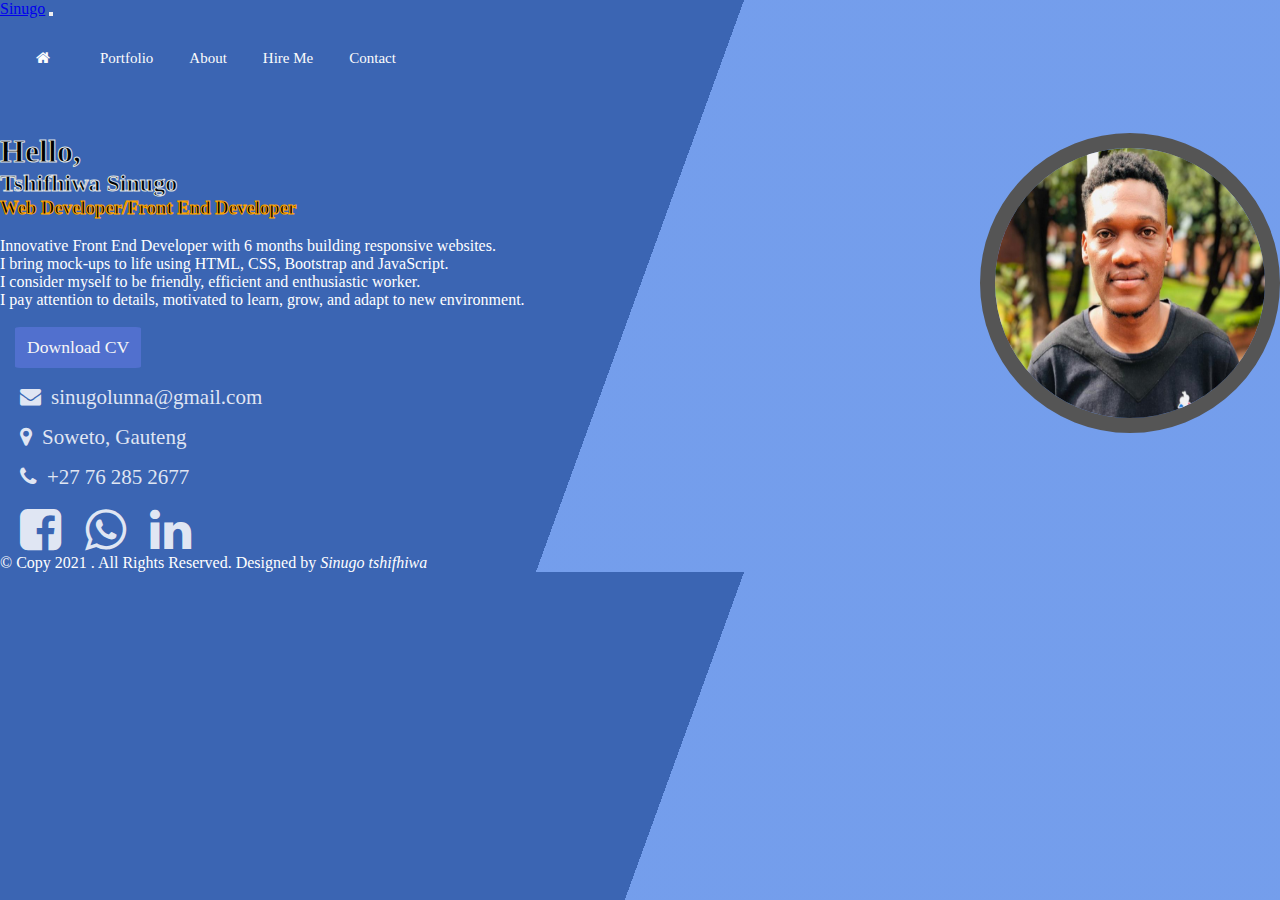
<file: index.html>
<!doctype html>
<html lang="en">
  <head>
    <!-- Required meta tags -->
    <meta charset="utf-8">
    <meta name="viewport" content="width=device-width, initial-scale=1">

    <!-- Bootstrap CSS -->
    <link rel="stylesheet" href="https://cdnjs.cloudflare.com/ajax/libs/font-awesome/4.7.0/css/font-awesome.min.css">
    <link href="https://cdn.jsdelivr.net/npm/bootstrap@5.0.1/dist/css/bootstrap.min.css" rel="stylesheet" integrity="sha384-+0n0xVW2eSR5OomGNYDnhzAbDsOXxcvSN1TPprVMTNDbiYZCxYbOOl7+AMvyTG2x" crossorigin="anonymous">
    <link rel="stylesheet" href="https://cdnjs.cloudflare.com/ajax/libs/font-awesome/4.7.0/css/font-awesome.min.css">

    <link rel="stylesheet" href="style.css">
    <title>Home page</title>
    <link rel="shortcut icon" type="images/png" href="images/favicon.png">
  </head>
  <body>
  <main>
    <nav class="navbar navbar-expand-md navbar-dark  navbar-dark" aria-label="First navbar example">
        <div class="container-fluid">
          <a class="navbar-brand" href="#">Sinugo</a>
          <button class="navbar-toggler" type="button" data-bs-toggle="collapse" data-bs-target="#navbarsExample01" aria-controls="navbarsExample01" aria-expanded="false" aria-label="Toggle navigation">
            <span class="navbar-toggler-icon"></span>
          </button>
    
          <div class="collapse navbar-collapse" id="navbarsExample01">
            <ul class="navbar-nav me-auto mb-2">
            
              <li class="nav-item">
               
              </li>
              <a class="fa fa-home" aria-current="page" style="padding-right: 30px;" href="index.html"></a>
              <a class="nav-link" href="portfolio.html">Portfolio</a>
              <a  class="nav-link" href="about.html">About</a>
              <a  class="nav-link" href="hireme.html">Hire Me</a>
              <a  class="nav-link" href="contact.html">Contact</a>
            
             
            </ul>
          
          </div>
        </div>
      </nav>

      
  </main>

</nav>
              
<div class="container">
<br><br><br>
<img src="images/chifhi.jpg" alt="Me" class="responsive">
  <h1 class="display-8  text-white" style="-webkit-text-stroke: 1px #dee2e6">Hello,</h1>
  <h2  class="display-5 text-uppercase  text-white" style="-webkit-text-stroke: 1px #dee2e6">Tshifhiwa Sinugo</h2>
  <h3  class="display-8 text-white" style="-webkit-text-stroke: 1px orange">Web Developer/Front End Developer</h3><br>
  <p>Innovative Front End Developer with 6 months building responsive websites.<br> I bring mock-ups to life using HTML, CSS, Bootstrap and JavaScript. <br>I consider myself to be friendly, efficient and enthusiastic worker.<br> I pay attention to details, motivated to learn, grow, and adapt to new environment.</p> <br>  <a href="CV.pdf" class="btn">Download CV</a>
  <br>

    <div class="personal"><br>
      <i class="fa fa-envelope" style="font-size:21px" aria-hidden="true">&nbsp;&nbsp;sinugolunna@gmail.com</i><br><br>
      <i class="fa fa-map-marker" style="font-size:21px" aria-hidden="true">&nbsp;&nbsp;Soweto, Gauteng</i><br><br>
      <i class="fa fa-phone" style="font-size:21px" aria-hidden="true">&nbsp;&nbsp;+27 76 285 2677</i>
      <div class="social-icons">
       </div>

         <br>
      
        <a target="_blank" href="https://web.facebook.com/sinugo.lunna"><i class="fa fa-3x fa-facebook-square"></i></a>
        <a target="_blank" href="https://chatwith.io/s/sinugo-tshifhiwa"><i class="fa fa-3x fa fa-whatsapp"></i></a>
       
        <a target="_blank" href="https://www.linkedin.com/in/tshifhiwa-sinugo-a758b98a/"><i class="fa fa-3x fa-linkedin"></i></a>
        <br>
        
      </div>
    

    
</div>


<div class="container-fluid bg-primary text-white mt-5 py-1 px-sm-1 px-md-5">
  <div class="container text-center py-5">
      <div class="d-flex justify-content-center mb-4">
          
      </div>
     
      <p class="m-0">© Copy 2021 <a class="text-white font-weight-bold" href="#"></a>. All Rights Reserved. Designed by <i class="text-white font-weight-bold" text-decoration: none href="#">Sinugo tshifhiwa</i>
      </p>
  </div>
</div>
<!-- Footer End -->

    <!-- Optional JavaScript; choose one of the two! -->

    <!-- Option 1: Bootstrap Bundle with Popper -->
    <script src="https://cdn.jsdelivr.net/npm/bootstrap@5.0.1/dist/js/bootstrap.bundle.min.js" integrity="sha384-gtEjrD/SeCtmISkJkNUaaKMoLD0//ElJ19smozuHV6z3Iehds+3Ulb9Bn9Plx0x4" crossorigin="anonymous"></script>

    <!-- Option 2: Separate Popper and Bootstrap JS -->
    <!--
    <script src="https://cdn.jsdelivr.net/npm/@popperjs/core@2.9.2/dist/umd/popper.min.js" integrity="sha384-IQsoLXl5PILFhosVNubq5LC7Qb9DXgDA9i+tQ8Zj3iwWAwPtgFTxbJ8NT4GN1R8p" crossorigin="anonymous"></script>
    <script src="https://cdn.jsdelivr.net/npm/bootstrap@5.0.1/dist/js/bootstrap.min.js" integrity="sha384-Atwg2Pkwv9vp0ygtn1JAojH0nYbwNJLPhwyoVbhoPwBhjQPR5VtM2+xf0Uwh9KtT" crossorigin="anonymous"></script>
    -->
  </body>
</html>
</file>
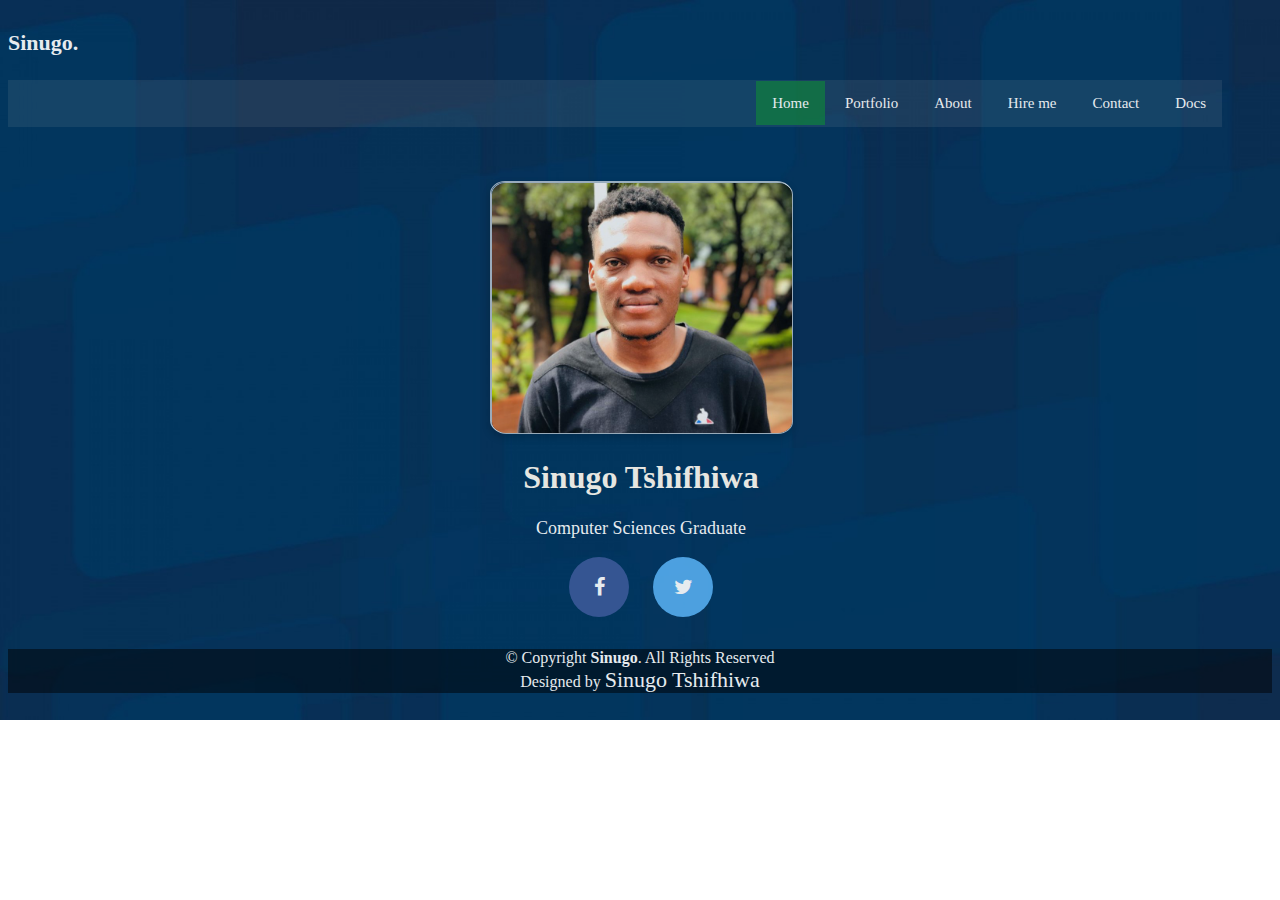
<file: MY PORTFOLIO/index.html>
<!DOCTYPE html>
<html lang="en">
<head>
  <meta charset="UTF-8">
  <meta http-equiv="X-UA-Compatible" content="IE=edge">
  <meta name="viewport" content="width=device-width, initial-scale=1.0">
  <link rel="stylesheet" href="https://cdnjs.cloudflare.com/ajax/libs/font-awesome/4.7.0/css/font-awesome.min.css">
  <title>My Portfolio</title>
  <link rel="stylesheet" href="style.css">
</head>

<body>
      <div id="logo">
         <h1 class="mb-0 site-logo m-0 p-0"><a href="index.html" class="mb-0">Sinugo.</a></h1>
      </div>
     

       <nav>
            
          <div id="nav">
            <a href="#home" class="active">Home</a>
             <a href="portfolio.html">Portfolio</a>
            <a href="about.html">About</a>
            <a href="hireme.html">Hire me</a>
            <a href="contact.html">Contact</a>
            <a href="docs.html">Docs</a>
          </div>
          
       </nav>
              
        <br><br><br>
           <div class="container">
              <div class="profile">
      
         <img src="images/chifhi.jpg" alt="lunah" style="width:100%">
        <h1>Sinugo Tshifhiwa</h1>
       <p>Computer Sciences Graduate</p>
       
          <a href="#" class="fa fa-facebook"></a>
         <a href="#" class="fa fa-twitter"></a> 
          
        </div>
        

      </div>
      
      
        <br>

       <footer id="footer">
       <div class="footer">
       <div class="copyright">
       &copy; Copyright <strong>Sinugo</strong>. All Rights Reserved
         </div>
          <div class="credits">
            Designed by <a>Sinugo Tshifhiwa</a>
           </div>
           </div>
           </footer>

</body>

</html>
</file>
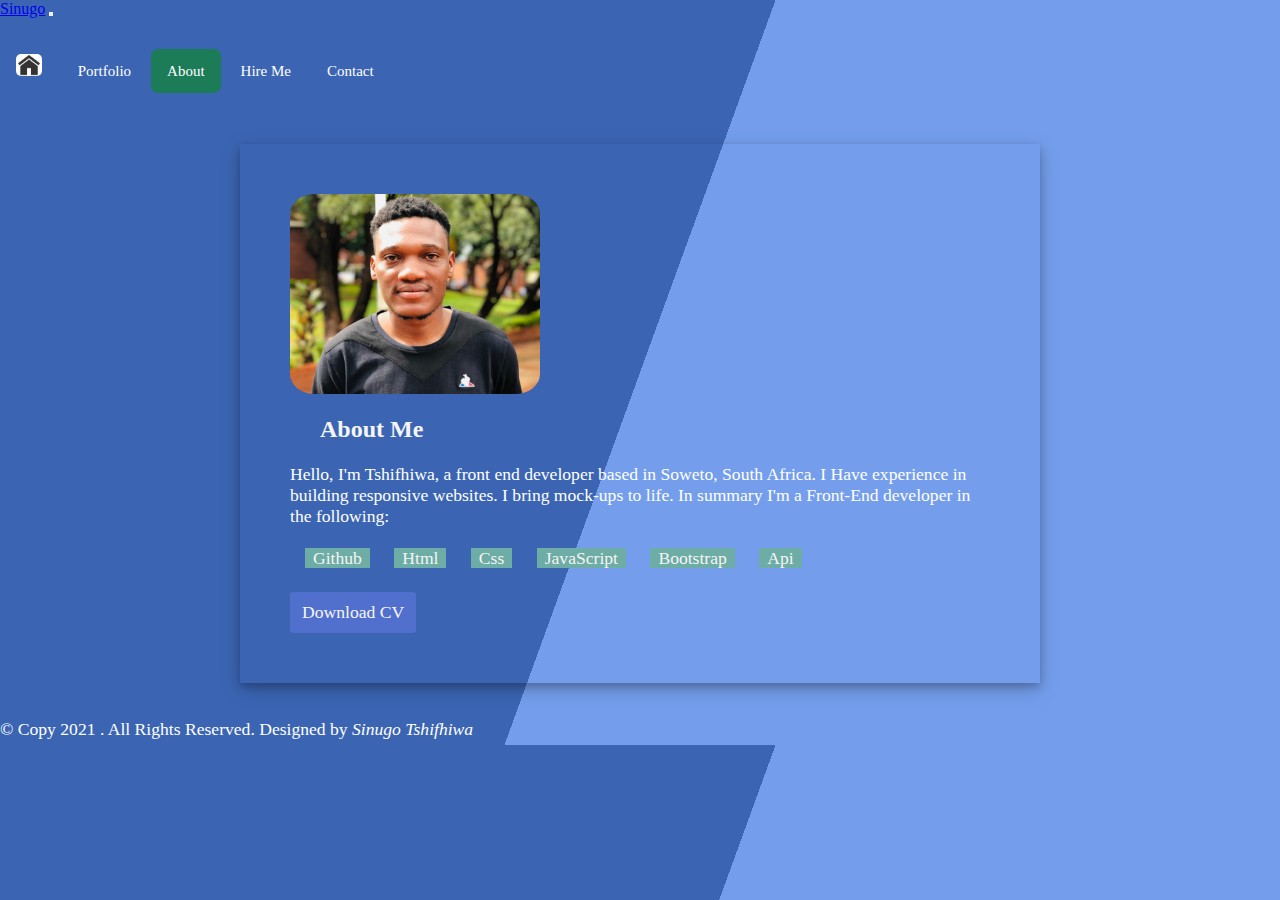
<file: about.html>
<!doctype html>
<html lang="en">

<head>
    <!-- Required meta tags -->
    <meta charset="utf-8">
    <meta name="viewport" content="width=device-width, initial-scale=1">

    <!-- Bootstrap CSS -->
    <link rel="stylesheet" href="https://cdnjs.cloudflare.com/ajax/libs/font-awesome/4.7.0/css/font-awesome.min.css">
    <link href="https://cdn.jsdelivr.net/npm/bootstrap@5.0.1/dist/css/bootstrap.min.css" rel="stylesheet" integrity="sha384-+0n0xVW2eSR5OomGNYDnhzAbDsOXxcvSN1TPprVMTNDbiYZCxYbOOl7+AMvyTG2x" crossorigin="anonymous">
    <link rel="stylesheet" href="https://cdnjs.cloudflare.com/ajax/libs/font-awesome/4.7.0/css/font-awesome.min.css">

    <link rel="stylesheet" href="style2.css">
    <title>About</title>
    <link rel="shortcut icon" type="images/png" href="images/favicon.png">
</head>

<body>
    <main>
        <nav class="navbar navbar-expand-md navbar-dark  navbar-dark" aria-label="First navbar example">
            <div class="container-fluid">
                <a class="navbar-brand" href="#">Sinugo</a>
                <button class="navbar-toggler" type="button" data-bs-toggle="collapse" data-bs-target="#navbarsExample01" aria-controls="navbarsExample01" aria-expanded="false" aria-label="Toggle navigation">
            <span class="navbar-toggler-icon"></span>
          </button>

                <div class="collapse navbar-collapse" id="navbarsExample01">
                    <ul class="navbar-nav me-auto mb-2">
                        <li class="nav-item">

                            <li class="nav-item">

                            </li>
                            <a class="nav-link" aria-current="page" href="index.html">
                                <img class="Qries" src="images/icon.png"          width="70" height="22">
                            </a>
                            <a class="nav-link" href="portfolio.html">Portfolio</a>
                            <a class="nav-link active" aria-current="page" href="about.html">About</a>
                            <a class="nav-link" href="hireme.html">Hire Me</a>
                            <a class="nav-link" href="contact.html">Contact</a>


                    </ul>

                </div>
            </div>
        </nav>




    </main>

    </nav>


    <div class="midd">

        <div class="images">
            <img class="respo" src="images/chifhi.jpg" alt="photo of me">
        </div>
        <br>
        <h10>About Me</h10>

        <p><br> Hello, I'm Tshifhiwa, a front end developer based in Soweto, South Africa. I Have experience in building responsive websites. I bring mock-ups to life. In summary I'm a Front-End developer in the following:<br>
            <br> <span class="border border-info">Github</span>
            <span class="border border-info">Html</span>
            <span class="border border-info">Css</span>
            <span class="border border-info">JavaScript</span>
            <span class="border border-info">Bootstrap</span>
            <span class="border border-info">Api</span>



        </p>

        </p><br>
        <a href="CV.pdf" class="btn">Download CV</a>

    </div>

    <br><br>

    <div class="container-fluid bg-primary text-white mt-5 py-1 px-sm-1 px-md-5">
        <div class="container text-center py-5">
            <div class="d-flex justify-content-center mb-4">

            </div>

            <p class="m-0">© Copy 2021
                <a class="text-white font-weight-bold" href="#"></a>. All Rights Reserved. Designed by <i class="text-white font-weight-bold" text-decoration: none href="#">Sinugo Tshifhiwa</i>
            </p>
        </div>
    </div>


    <!-- Optional JavaScript; choose one of the two! -->

    <!-- Option 1: Bootstrap Bundle with Popper -->
    <script src="https://cdn.jsdelivr.net/npm/bootstrap@5.0.1/dist/js/bootstrap.bundle.min.js" integrity="sha384-gtEjrD/SeCtmISkJkNUaaKMoLD0//ElJ19smozuHV6z3Iehds+3Ulb9Bn9Plx0x4" crossorigin="anonymous"></script>

    <!-- Option 2: Separate Popper and Bootstrap JS -->
    <!--
    <script src="https://cdn.jsdelivr.net/npm/@popperjs/core@2.9.2/dist/umd/popper.min.js" integrity="sha384-IQsoLXl5PILFhosVNubq5LC7Qb9DXgDA9i+tQ8Zj3iwWAwPtgFTxbJ8NT4GN1R8p" crossorigin="anonymous"></script>
    <script src="https://cdn.jsdelivr.net/npm/bootstrap@5.0.1/dist/js/bootstrap.min.js" integrity="sha384-Atwg2Pkwv9vp0ygtn1JAojH0nYbwNJLPhwyoVbhoPwBhjQPR5VtM2+xf0Uwh9KtT" crossorigin="anonymous"></script>
    -->
</body>

</html>
</file>
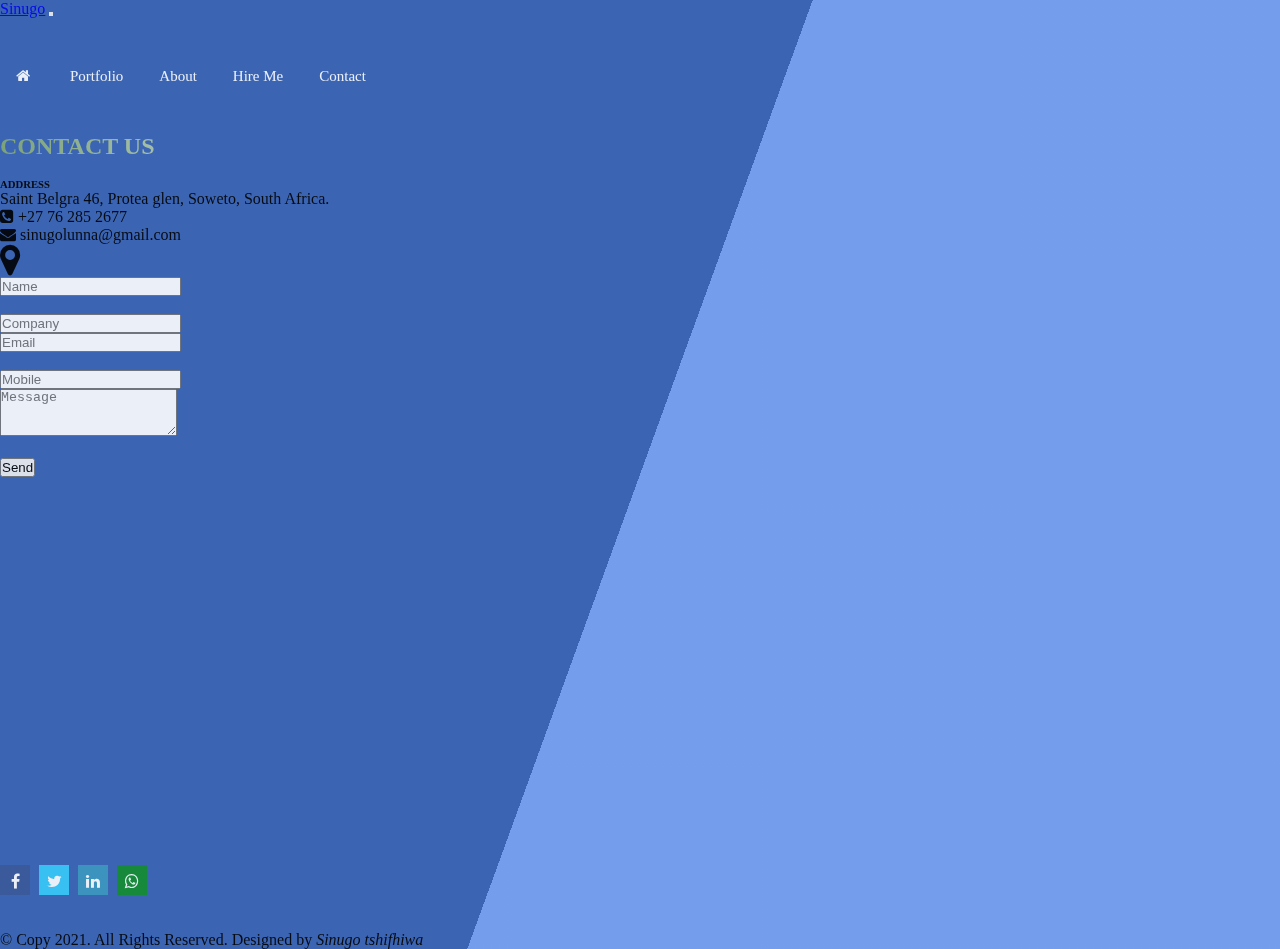
<file: contact.html>
<!doctype html>
<html lang="en">
  <head>
    <!-- Required meta tags -->
    <meta charset="utf-8">
    <meta name="viewport" content="width=device-width, initial-scale=1">

    <!-- Bootstrap CSS -->
    <link rel="stylesheet" href="https://cdnjs.cloudflare.com/ajax/libs/font-awesome/4.7.0/css/font-awesome.min.css">
    <link href="https://cdn.jsdelivr.net/npm/bootstrap@5.0.1/dist/css/bootstrap.min.css" rel="stylesheet" integrity="sha384-+0n0xVW2eSR5OomGNYDnhzAbDsOXxcvSN1TPprVMTNDbiYZCxYbOOl7+AMvyTG2x" crossorigin="anonymous">
    <link rel="stylesheet" href="https://cdnjs.cloudflare.com/ajax/libs/font-awesome/4.7.0/css/font-awesome.min.css">

    <link rel="stylesheet" href="style4.css">
    <title>Contact</title>
    <link rel="shortcut icon" type="images/png" href="images/favicon.png">
  </head>
  <body>
  <main>
    <nav class="navbar navbar-expand-md navbar-dark  navbar-dark" aria-label="First navbar example">
        <div class="container-fluid">
          <a class="navbar-brand" href="#">Sinugo</a>
          <button class="navbar-toggler" type="button" data-bs-toggle="collapse" data-bs-target="#navbarsExample01" aria-controls="navbarsExample01" aria-expanded="false" aria-label="Toggle navigation">
            <span class="navbar-toggler-icon"></span>
          </button>
    
          <div class="collapse navbar-collapse" id="navbarsExample01">
            <ul class="navbar-nav me-auto mb-2">
              <li class="nav-item">
             
              <li class="nav-item">
               
              </li>
              <a class="fa fa-home" aria-current="page" style="padding-right: 20px;" href="index.html"></a>
              <a  class="nav-link"  href="portfolio.html">Portfolio</a>
              <a  class="nav-link" href="about.html">About</a>
              <a  class="nav-link" href="hireme.html">Hire Me</a>
              <a  class="nav-link active" aria-current="page" href="contact.html">Contact</a>
          
             
            </ul>
          
          </div>
        </div>
      </nav>    
  </main>

</nav>
           <br><br>   
                 
           <div class="container">
            <div class="row">
                <div class="col-lg-8 offset-lg-2 col-12">
                    <div class="row">
                        <div class="col-lg-12 col-12 p-0 contact-us">
                          <h4 class="headerr">CONTACT US</h4>
                        </div>
                    </div><br>
                    <div class="row bg-light pt-3 pb-3 mb-4">
                        <div class="col-lg-12">
                          <h6>ADDRESS </h6>
                        </div>
                        <div class="col-lg-4 col-4">
                            Saint Belgra 46,
                              Protea glen, Soweto,
                              South Africa.                          
                        </div>
                        <div class="col-lg-4 col-4">
                        <p class="m-0 text-danger"><i class="fa fa-phone-square" aria-hidden="true"></i>
                            +27 76 285 2677
                        </p>
                        <p class="m-0 text-info"><i class="fa fa-envelope" aria-hidden="true"></i>
                            sinugolunna@gmail.com
                        </p>
                        </div>
                        <div class="col-lg-4 col-4 address-icon text-center text-danger">
                            <i class="fa fa-map-marker" aria-hidden="true"></i>
                        </div>
                    </div>
                    <div class="row bg-light pt-3 pb-3 mb-4">
                        <div class="col-lg-6 col-12">
                          <form>
                            <div class="form-row mb-3">
                              <div class="col">
                                <input type="text" class="form-control" placeholder="Name ">
                              </div><br>
                              <div class="col">
                                <input type="text" class="form-control" placeholder="Company ">
                              </div>
                            </div>
                            <div class="form-row mb-3">
                              <div class="col">
                                <input type="text" class="form-control" placeholder="Email" required>
                              </div>
                              <div class="col"><br>
                                <input type="text" class="form-control" placeholder="Mobile ">
                              </div>
                            </div>
                            <div class="form-group">
                              <textarea class="form-control" id="exampleFormControlTextarea1" rows="3" placeholder="Message "></textarea>
                            </div><br>
                            <button type="submit" class="btn btn-danger mb-4">Send</button>
                          </form>
                        </div>
                        <div class="col-lg-6 col-12">
                                 
                <div class="mapouter"><div class="gmap_canvas"><iframe width="355" height="352" id="gmap_canvas" src="https://maps.google.com/maps?q=pretoria&t=&z=13&ie=UTF8&iwloc=&output=embed" frameborder="0" scrolling="no" marginheight="0" marginwidth="0"></iframe><a href="https://123movies-to.org"></a><br><style>.mapouter{position:relative;text-align:right;height:352px;width:355px;}</style><a href="https://www.embedgooglemap.net">add google maps to website</a><style>.gmap_canvas {overflow:hidden;background:none!important;height:352px;width:355px;}</style></div></div>

                  <div class="icons"><br><br>
                      <a href="https://web.facebook.com/sinugo.lunna"><i class="fa fa-facebook"></i></a>
                      <a href="https://twitter.com/Tshifhiwa_L"><i class="fa fa-twitter"></i></a>
                      <a href="https://www.linkedin.com/in/tshifhiwa-sinugo-a758b98a/"><i class="fa fa-linkedin"></i></a>
                      <a href="https://chatwith.io/s/sinugo-tshifhiwa"><i class="fa fa-whatsapp"></i></a>
                  </div>
              </div>
          </div>
      </div>
  </div>
</div>
  


<br><br>

<div class="container-fluid bg-primary text-white mt-5 py-1 px-sm-1 px-md-5">
  <div class="container text-center py-5">
      <div class="d-flex justify-content-center mb-4">
        
      </div>
     
    <p class="m-0">© Copy 2021<a class="text-white font-weight-bold" href="#"></a>. All Rights Reserved. Designed by <i class="text-white font-weight-bold" text-decoration: none href="#">Sinugo tshifhiwa</i>
      </p>
  </div>
</div>


    <!-- Optional JavaScript; choose one of the two! -->

    <!-- Option 1: Bootstrap Bundle with Popper -->
    <script src="https://cdn.jsdelivr.net/npm/bootstrap@5.0.1/dist/js/bootstrap.bundle.min.js" integrity="sha384-gtEjrD/SeCtmISkJkNUaaKMoLD0//ElJ19smozuHV6z3Iehds+3Ulb9Bn9Plx0x4" crossorigin="anonymous"></script>

    <!-- Option 2: Separate Popper and Bootstrap JS -->
    <!--
    <script src="https://cdn.jsdelivr.net/npm/@popperjs/core@2.9.2/dist/umd/popper.min.js" integrity="sha384-IQsoLXl5PILFhosVNubq5LC7Qb9DXgDA9i+tQ8Zj3iwWAwPtgFTxbJ8NT4GN1R8p" crossorigin="anonymous"></script>
    <script src="https://cdn.jsdelivr.net/npm/bootstrap@5.0.1/dist/js/bootstrap.min.js" integrity="sha384-Atwg2Pkwv9vp0ygtn1JAojH0nYbwNJLPhwyoVbhoPwBhjQPR5VtM2+xf0Uwh9KtT" crossorigin="anonymous"></script>
    -->
  </body>
</html>
</file>
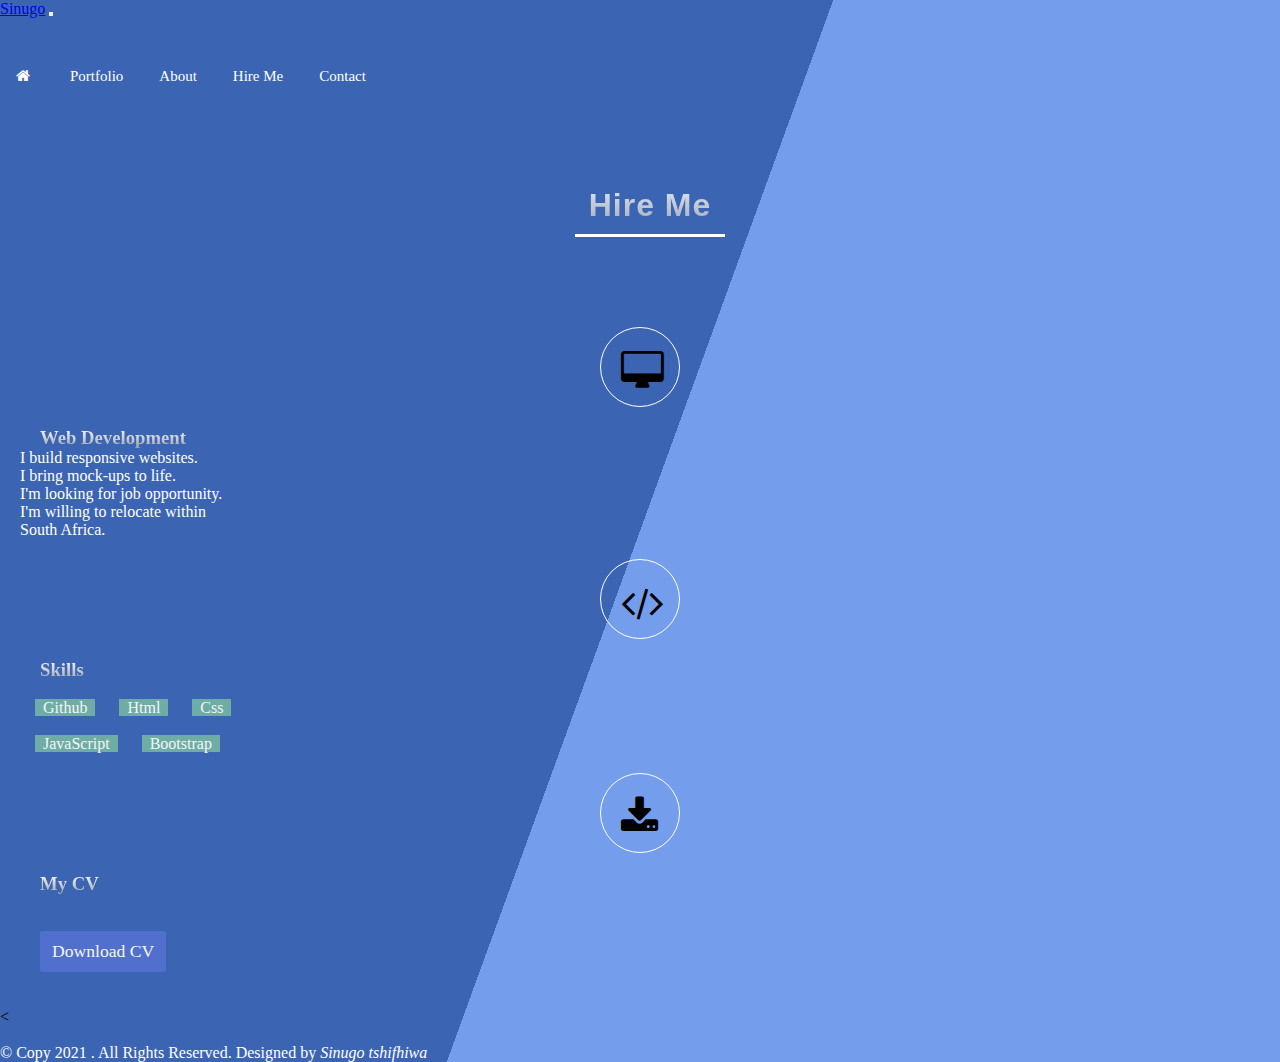
<file: hireme.html>
<!doctype html>
<html lang="en">
  <head>
    <!-- Required meta tags -->
    <meta charset="utf-8">
    <meta name="viewport" content="width=device-width, initial-scale=1">

    <!-- Bootstrap CSS -->
    <link rel="stylesheet" href="https://cdnjs.cloudflare.com/ajax/libs/font-awesome/4.7.0/css/font-awesome.min.css">
    <link href="https://cdn.jsdelivr.net/npm/bootstrap@5.0.1/dist/css/bootstrap.min.css" rel="stylesheet" integrity="sha384-+0n0xVW2eSR5OomGNYDnhzAbDsOXxcvSN1TPprVMTNDbiYZCxYbOOl7+AMvyTG2x" crossorigin="anonymous">
    <link rel="stylesheet" href="https://cdnjs.cloudflare.com/ajax/libs/font-awesome/4.7.0/css/font-awesome.min.css">

    <link rel="stylesheet" href="style3.css">
    <title>Hire me</title>
    <link rel="shortcut icon" type="images/png" href="images/favicon.png">
  </head>
  <body>
  <main>
    <nav class="navbar navbar-expand-md navbar-dark  navbar-dark" aria-label="First navbar example">
        <div class="container-fluid">
          <a class="navbar-brand" href="#">Sinugo</a>
          <button class="navbar-toggler" type="button" data-bs-toggle="collapse" data-bs-target="#navbarsExample01" aria-controls="navbarsExample01" aria-expanded="false" aria-label="Toggle navigation">
            <span class="navbar-toggler-icon"></span>
          </button>
    
          <div class="collapse navbar-collapse" id="navbarsExample01">
            <ul class="navbar-nav me-auto mb-2">
              <li class="nav-item">
             
              <li class="nav-item">
               
              </li>
              <a class="fa fa-home" aria-current="page" style="padding-right: 20px;" href="index.html"></a>
              <a  class="nav-link"  href="portfolio.html">Portfolio</a>
              <a  class="nav-link" href="about.html">About</a>
              <a  class="nav-link active" aria-current="page" href="hireme.html">Hire Me</a>
              <a  class="nav-link" href="contact.html">Contact</a>
              
             
            </ul>
          
          </div>
        </div>
      </nav>
        
    
    
      
  </main>


  <div class="container">
    <div class="hireme">
    <h1>Hire Me</h1>

    </div>
      <div class="row">
       
      <div class="col-md-3 text-center">
           <div class="icon">
            <i class="fa fa-desktop"></i>
           </div>
           <h3>Web Development</h3>
           <p> 
            I build responsive websites.&nbsp;&nbsp;&nbsp;&nbsp;&nbsp;&nbsp;&nbsp;&nbsp;<br>
            I bring mock-ups to life. &nbsp;&nbsp;&nbsp;&nbsp;&nbsp;&nbsp;&nbsp;&nbsp;&nbsp;&nbsp;&nbsp;&nbsp;<br>
            I'm looking for job opportunity.&nbsp;<br>
            I'm willing to relocate within&nbsp;&nbsp;&nbsp;&nbsp;&nbsp;&nbsp;<br> South Africa.&nbsp;&nbsp;&nbsp;&nbsp;&nbsp;&nbsp;&nbsp;&nbsp;&nbsp;&nbsp;&nbsp;&nbsp;&nbsp;&nbsp;&nbsp;&nbsp;&nbsp;&nbsp;&nbsp;&nbsp;&nbsp;&nbsp;&nbsp;&nbsp;&nbsp;&nbsp;&nbsp;&nbsp;&nbsp;&nbsp;&nbsp;


           </p>
      </div>
      

      <div class="col-md-3 text-center">
        <div class="icon">
         <i class="fa fa-code"></i>
        </div>
        <h3>Skills</h3>
        <p>
           <br>
            <span class="border border-info">Github</span> 
            <span class="border border-info">Html</span> 
            <span class="border border-info">Css</span> <br><br>
            <span class="border border-info">JavaScript</span>
             <span class="border border-info">Bootstrap</span>
            <br>
           
         </p>
   </div>

   <div class="col-md-3 text-center">
    <div class="icon">
     <i class="fa fa-download"></i>
    </div>
    <h3>My CV</h3>
    <p><br><br>
        <a href="CV.pdf" class="btn">Download CV</a>
     </p>
</div>
      </div>
      <br><br>
   

</div>
  




<<br><br>

<div class="container-fluid bg-primary text-white mt-5 py-1 px-sm-1 px-md-5">
  <div class=" text-center py-5">
      <div class="d-flex justify-content-center mb-4">
          
      </div>
     
      <p class="m-0">© Copy 2021 <a class="text-white font-weight-bold" href="#"></a>. All Rights Reserved. Designed by <i class="text-white font-weight-bold" text-decoration: none href="#">Sinugo tshifhiwa</i>
      </p>
  </div>
</div>


    <!-- Optional JavaScript; choose one of the two! -->

    <!-- Option 1: Bootstrap Bundle with Popper -->
    <script src="https://cdn.jsdelivr.net/npm/bootstrap@5.0.1/dist/js/bootstrap.bundle.min.js" integrity="sha384-gtEjrD/SeCtmISkJkNUaaKMoLD0//ElJ19smozuHV6z3Iehds+3Ulb9Bn9Plx0x4" crossorigin="anonymous"></script>

    <!-- Option 2: Separate Popper and Bootstrap JS -->
    <!--
    <script src="https://cdn.jsdelivr.net/npm/@popperjs/core@2.9.2/dist/umd/popper.min.js" integrity="sha384-IQsoLXl5PILFhosVNubq5LC7Qb9DXgDA9i+tQ8Zj3iwWAwPtgFTxbJ8NT4GN1R8p" crossorigin="anonymous"></script>
    <script src="https://cdn.jsdelivr.net/npm/bootstrap@5.0.1/dist/js/bootstrap.min.js" integrity="sha384-Atwg2Pkwv9vp0ygtn1JAojH0nYbwNJLPhwyoVbhoPwBhjQPR5VtM2+xf0Uwh9KtT" crossorigin="anonymous"></script>
    -->
  </body>
</html>
</file>
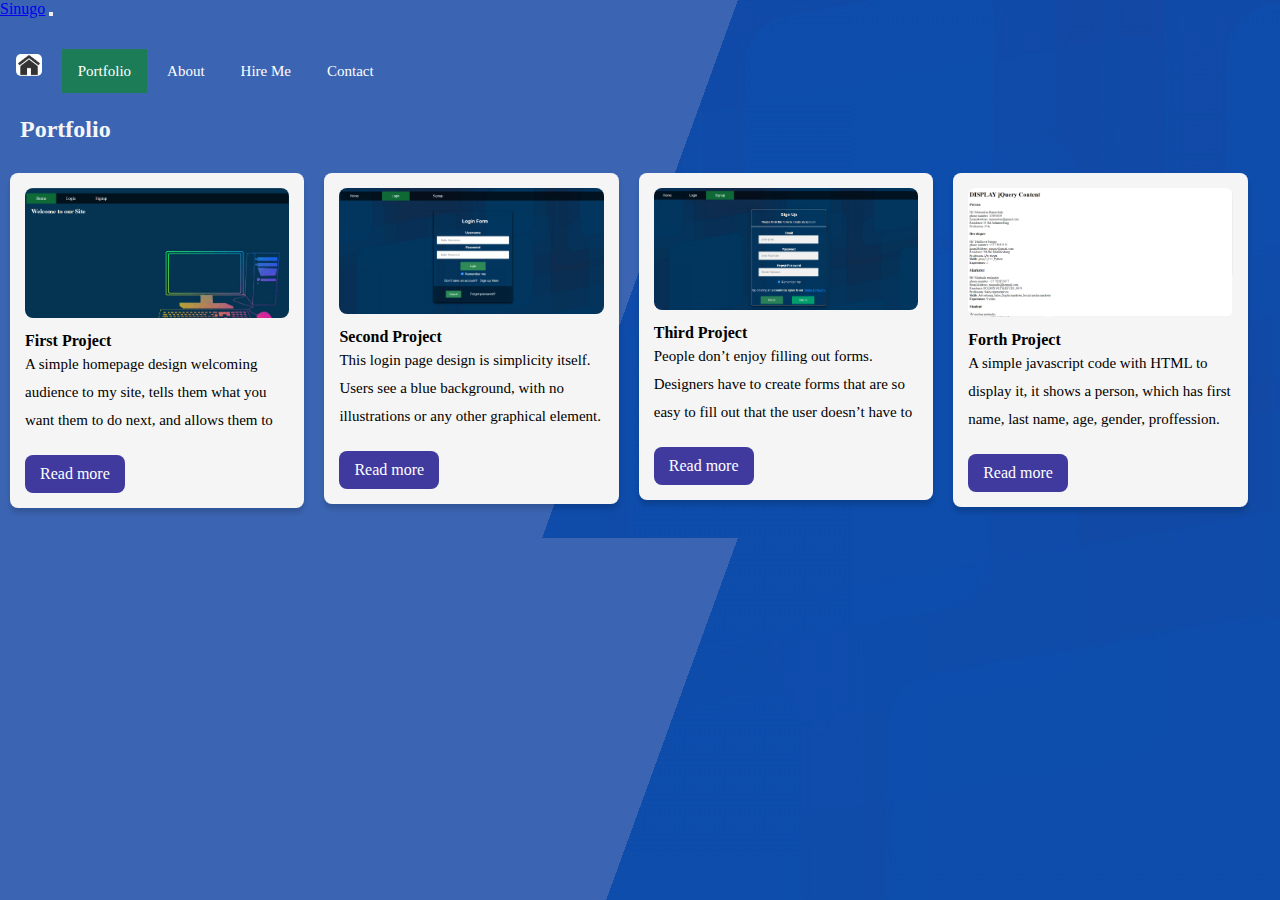
<file: portfolio.html>
<!doctype html>
<html lang="en">
  <head>
    <!-- Required meta tags -->
    <meta charset="utf-8">
    <meta name="viewport" content="width=device-width, initial-scale=1">

    <!-- Bootstrap CSS -->
    
    <link rel="stylesheet" href="https://cdnjs.cloudflare.com/ajax/libs/font-awesome/4.7.0/css/font-awesome.min.css">
    <link href="https://cdn.jsdelivr.net/npm/bootstrap@5.0.1/dist/css/bootstrap.min.css" rel="stylesheet" integrity="sha384-+0n0xVW2eSR5OomGNYDnhzAbDsOXxcvSN1TPprVMTNDbiYZCxYbOOl7+AMvyTG2x" crossorigin="anonymous">
    <link rel="stylesheet" href="https://cdnjs.cloudflare.com/ajax/libs/font-awesome/4.7.0/css/font-awesome.min.css">

    <title>Portfolio</title>
    <link rel="shortcut icon" type="images/png" href="images/favicon.png">
    <link rel="stylesheet" href="style1.css">
  </head>
  <body>
    
    <nav class="navbar navbar-expand-md navbar-dark  navbar-dark" aria-label="First navbar example">
        <div class="container-fluid">
          <a class="navbar-brand" href="#">Sinugo</a>
          <button class="navbar-toggler" type="button" data-bs-toggle="collapse" data-bs-target="#navbarsExample01" aria-controls="navbarsExample01" aria-expanded="false" aria-label="Toggle navigation">
            <span class="navbar-toggler-icon"></span>
          </button>
    
          <div class="collapse navbar-collapse" id="navbarsExample01">
            <ul class="navbar-nav me-auto mb-2">
              <li class="nav-item">
          
              <li class="nav-item">
               
              </li>
              <a class="nav-link"  href="index.html">
                <img class="Qries" src="images/icon.png"
             width="70" height="22">
            </a>
              
              <a  class="nav-link active" aria-current="page" href="portfolio.html">Portfolio</a>
              <a  class="nav-link" href="about.html">About</a>
              <a  class="nav-link" href="hireme.html">Hire Me</a>
              <a  class="nav-link" href="contact.html">Contact</a>
          
             
            </ul>
          
          </div>
        </div>
      </nav>
        <br><br>
      <h2>Portfolio</h2>

    <div class="box">
      <img class="respo" src="images/home.png" alt="">
        <h4>First Project</h4>
        <p>
          A simple homepage design welcoming audience to my site, tells them what you want them to do next, and allows them to explore my site in more depth.
        </p>
        <a href="javascript:void();" class="readmore-btn">Read more</a>
      </div>
          
      <div class="box">
        <img class="respo" src="images/signin.png" alt="">
        <h4>Second Project</h4>
        <p> 
          This login page design is simplicity itself. Users see a blue background, with no illustrations or any other graphical element.
        </p>
        <a href="javascript:void();" class="readmore-btn">Read more</a>
      </div>
      
      <div class="box">
        <img class="respo" src="images/signup.png" alt="">
        <h4>Third Project</h4>
        <p>
          People don’t enjoy filling out forms. Designers have to create forms that are so easy to fill out that the user doesn’t have to do much work.
        </p>
        <a href="javascript:void();" class="readmore-btn">Read more</a>
      </div>

      <div class="box">
        <img class="respo" src="images/javascript.png" alt="">
        <h4>Forth Project</h4>
        <p> 
          A simple javascript code with HTML to display it, it shows a person, which has first name, last name, age, gender, proffession. And also different proffessions.
        </p>
        <a href="javascript:void();" class="readmore-btn">Read more</a>
      </div>
      
      
      <script src="https://cdnjs.cloudflare.com/ajax/libs/jquery/3.5.0/jquery.min.js"></script>
      <script>
        $(".readmore-btn").on('click', function(){
            $(this).parent().toggleClass("showContent");
      
            var replaceText = $(this).parent().hasClass("showContent") ? "Read Less" : "Read More";
            $(this).text(replaceText);
        });
      </script>


<br><br><br><br><br><br><br><br>


    <!-- Optional JavaScript; choose one of the two! -->

    <!-- Option 1: Bootstrap Bundle with Popper -->
    <script src="https://cdn.jsdelivr.net/npm/bootstrap@5.0.1/dist/js/bootstrap.bundle.min.js" integrity="sha384-gtEjrD/SeCtmISkJkNUaaKMoLD0//ElJ19smozuHV6z3Iehds+3Ulb9Bn9Plx0x4" crossorigin="anonymous"></script>

    <!-- Option 2: Separate Popper and Bootstrap JS -->
    <!--
    <script src="https://cdn.jsdelivr.net/npm/@popperjs/core@2.9.2/dist/umd/popper.min.js" integrity="sha384-IQsoLXl5PILFhosVNubq5LC7Qb9DXgDA9i+tQ8Zj3iwWAwPtgFTxbJ8NT4GN1R8p" crossorigin="anonymous"></script>
    <script src="https://cdn.jsdelivr.net/npm/bootstrap@5.0.1/dist/js/bootstrap.min.js" integrity="sha384-Atwg2Pkwv9vp0ygtn1JAojH0nYbwNJLPhwyoVbhoPwBhjQPR5VtM2+xf0Uwh9KtT" crossorigin="anonymous"></script>
    -->
  </body>
</html>
</file>
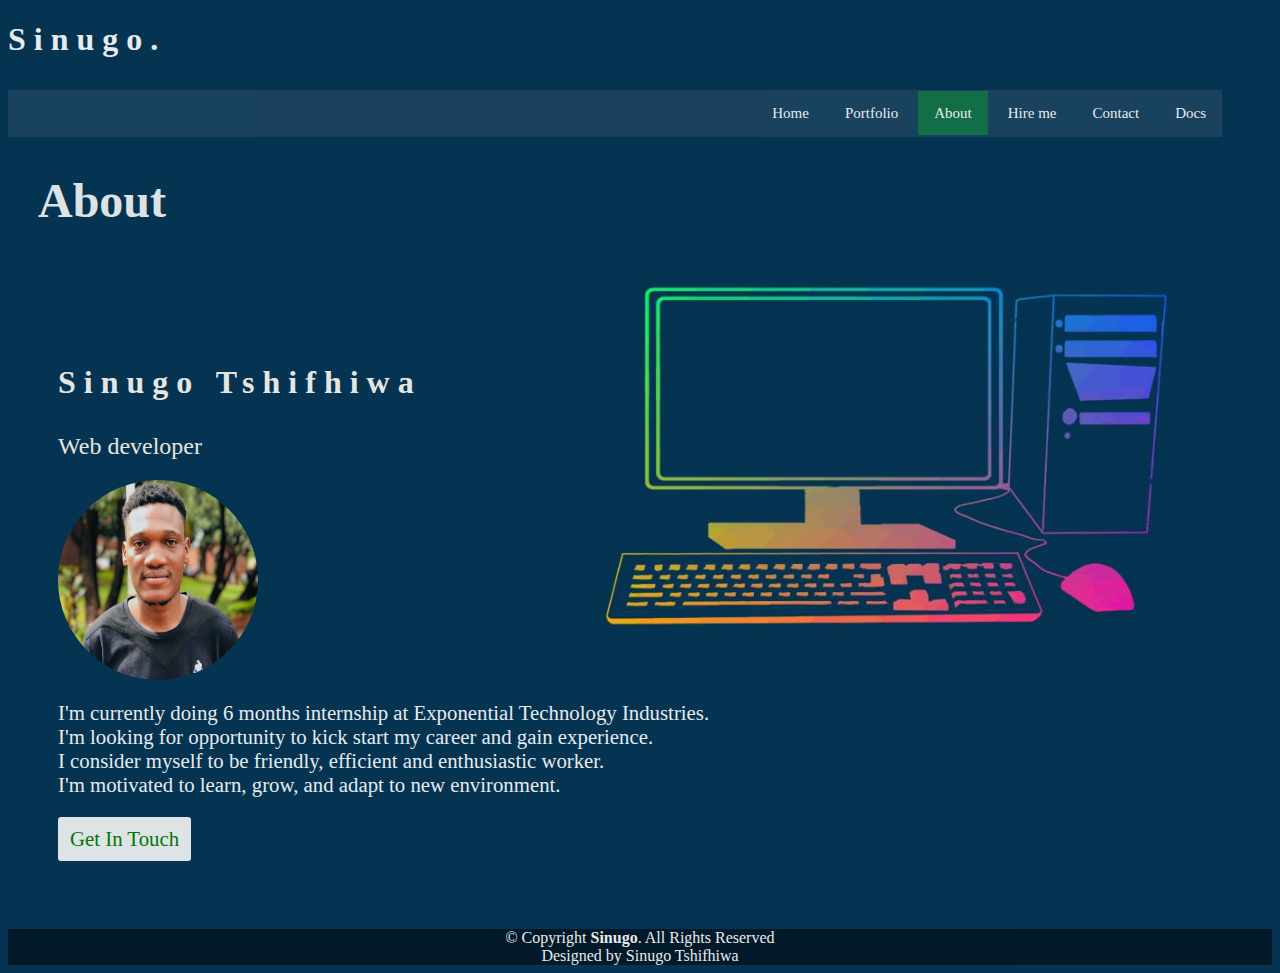
<file: MY PORTFOLIO/about.html>
<!DOCTYPE html>
<html lang="en">
<head>
  <meta charset="UTF-8">
  <meta http-equiv="X-UA-Compatible" content="IE=edge">
  <meta name="viewport" content="width=device-width, initial-scale=1.0">
  <link rel="stylesheet" href="https://cdnjs.cloudflare.com/ajax/libs/font-awesome/4.7.0/css/font-awesome.min.css">
  <title>About</title>
  <link rel="stylesheet" href="style2.css">
</head>

<body>
 
         <div id="logo">
         <h1 class="mb-0 site-logo m-0 p-0"><a href="portfolio.html" class="mb-0">Sinugo.</a></h1>
      </div>
     

       <nav>
            
          <div id="nav">
            <a href="index.html">Home</a>
             <a href="portfolio.html">Portfolio</a>
             <a href="#about" class="active">About</a>
             <a href="hireme.html">Hire me</a>
            <a href="contact.html">Contact</a>
            <a href="docs.html">Docs</a>
          </div>
          
       </nav>     
         <br><br>

         <h10>About</h10>

       <div class="container">
         <h1>Sinugo Tshifhiwa</h1>
         <h2>Web developer</h2>
         <div class="images">
            <img src="images/chifhi.jpg" alt="photo of me">
         </div>
        <p>
          I'm currently doing 6 months internship at Exponential Technology Industries.
    <br>
    I'm looking for opportunity to kick start my career and gain experience.
      <br> 
      
      I consider myself to be friendly, efficient and enthusiastic worker. 
      <br>
      
       
       I'm motivated to learn, grow, and adapt to new environment.</p>

        </p>
        <a href="contact.html" class="btn">Get In Touch</a>

       </div>    

      
        <br>

       <footer id="footer">
       <div class="footer">
       <div class="copyright">
       &copy; Copyright <strong>Sinugo</strong>. All Rights Reserved
         </div>
          <div class="credits">
            Designed by <a>Sinugo Tshifhiwa</a>
           </div>
           </div>
           </footer>

</body>

</html>
</file>
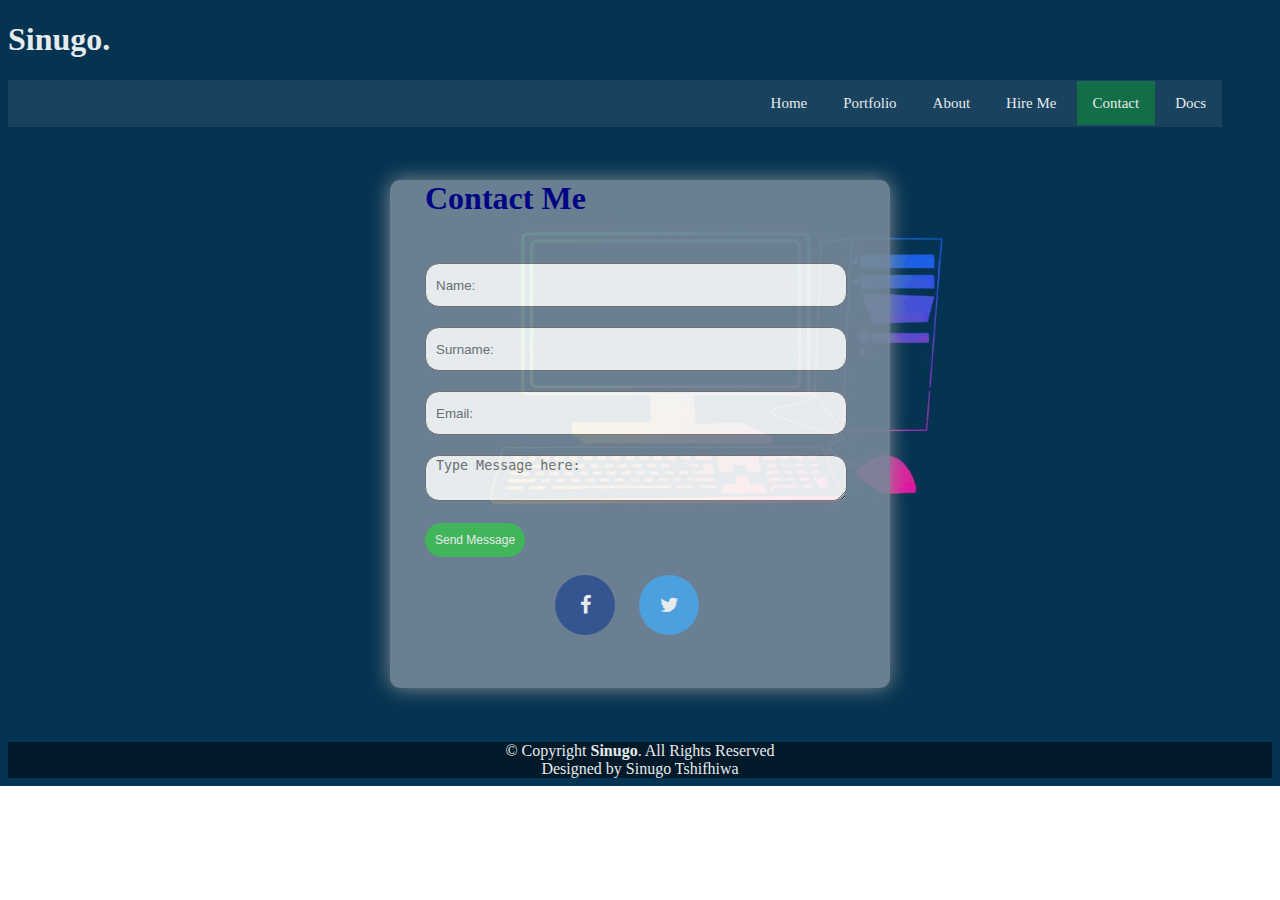
<file: MY PORTFOLIO/contact.html>
<!DOCTYPE html>
<html lang="en">
<head>
  <meta charset="UTF-8">
  <meta http-equiv="X-UA-Compatible" content="IE=edge">
  <meta name="viewport" content="width=device-width, initial-scale=1.0">
  <link rel="stylesheet" href="https://cdnjs.cloudflare.com/ajax/libs/font-awesome/4.7.0/css/font-awesome.min.css">
  <title>Contact</title>
  <link rel="stylesheet" href="style4.css">
</head>

<body>
    
        <div id="logo">
         <h1 class="mb-0 site-logo m-0 p-0"><a href="portfolio.html" class="mb-0">Sinugo.</a></h1>
      </div>
     

       <nav>
            
          <div id="nav">
            <a href="index.html">Home</a>
             <a href="portfolio.html">Portfolio</a>
             <a href="about.html">About</a>
              <a href="hireme.html">Hire Me</a>
            <a href="#contact" class="active">Contact</a>
            <a href="docs.html">Docs</a>
          </div>
          
       </nav>  

      <br>

      <div class="container">
          

            <div class="contact-box">

        <form>

            <h2>Contact Me</h2>
            <input type="text" class="input-field" placeholder="Name:">
            <input type="text" class="input-field" placeholder="Surname:">
            <input type="email" class="input-field" placeholder="Email:" required>
            <textarea type="text" class="input-field" placeholder="Type Message here:" required></textarea>
            <button type="submit" value="submit" class="btn">Send Message</button>
                   
                   <br><br>
              <a href="#" class="fa fa-facebook"></a>
              <a href="#" class="fa fa-twitter"></a> 


        </form>


    </div>
        <br>
      </div>
      

        <br><br><br>

       <footer id="footer">
       <div class="footer">
       <div class="copyright">
       &copy; Copyright <strong>Sinugo</strong>. All Rights Reserved
         </div>
          <div class="credits">
            Designed by <a>Sinugo Tshifhiwa</a>
           </div>
           </div>
           </footer>

</body>

</html>
</file>
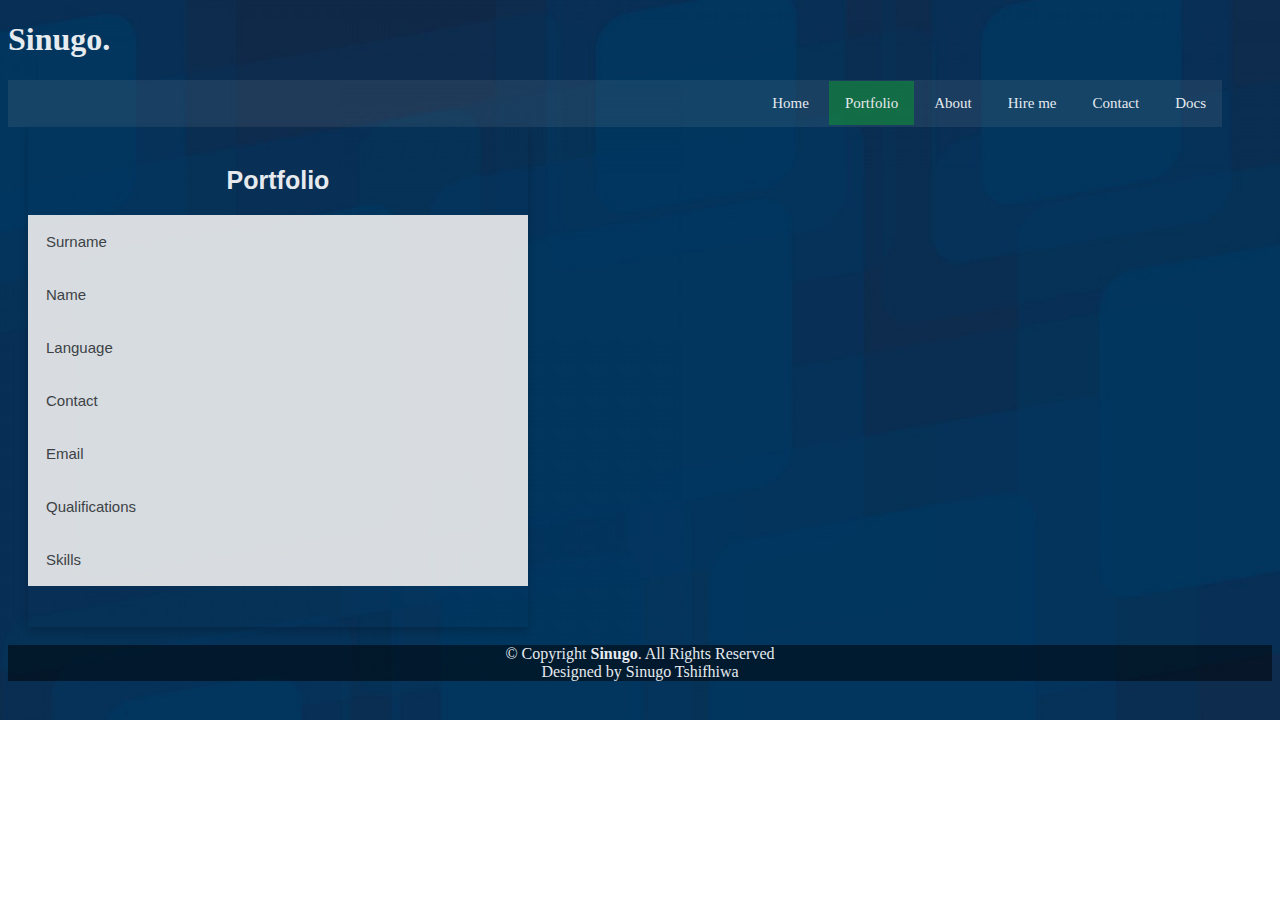
<file: MY PORTFOLIO/portfolio.html>
<!DOCTYPE html>
<html lang="en">
<head>
  <meta charset="UTF-8">
  <meta http-equiv="X-UA-Compatible" content="IE=edge">
  <meta name="viewport" content="width=device-width, initial-scale=1.0">
  <link rel="stylesheet" href="https://cdnjs.cloudflare.com/ajax/libs/font-awesome/4.7.0/css/font-awesome.min.css">
  <title>portfolio</title>
  <link rel="stylesheet" href="style1.css">
</head>

<body>
      <div id="logo">
         <h1 class="mb-0 site-logo m-0 p-0"><a href="portfolio.html" class="mb-0">Sinugo.</a></h1>
      </div>
     

       <nav>
            
          <div id="nav">
            <a href="index.html">Home</a>
             <a href="#portfolio" class="active">Portfolio</a>
             <a href="about.html">About</a>
            <a href="hireme.html">Hire me</a>
            <a href="contact.html">Contact</a>
            <a href="docs.html">Docs</a>
          </div>
          
       </nav>
             
             <main>
             
             <br>   
        <h2>Portfolio</h2>

<button class="accordion">Surname</button>
<div class="panel">
  <p> Sinugo</p>
</div>

<button class="accordion">Name</button>
<div class="panel">
  <p>Tshifhiwa</p>
</div>


<button class="accordion">Language</button>
<div class="panel">
  <p>English, Venda</p>
</div>

<button class="accordion">Contact</button>
<div class="panel">
  <p>(+27)76 285 2677</p>
</div>
<button class="accordion">Email</button>
<div class="panel">
  <p>sinugolunna@gmail.com</p>
</div>

<button class="accordion">Qualifications</button>
<div class="panel">
  <p>BSc in Computer Sciences</p>
</div>
<button class="accordion">Skills</button>
<div class="panel">
  <p>HTML, CSS, JAVA, JAVASCRIPT</p>
</div>

<script>
var acc = document.getElementsByClassName("accordion");
var i;

for (i = 0; i < acc.length; i++) {
  acc[i].addEventListener("click", function() {
    this.classList.toggle("active");
    var panel = this.nextElementSibling;
    if (panel.style.display === "flex") {
      panel.style.display = "none";
    } else {
      panel.style.display = "flex";
    }
  });
}
</script>

        
             </main>
                 

      
        <br>

       <footer id="footer">
       <div class="footer">
       <div class="copyright">
       &copy; Copyright <strong>Sinugo</strong>. All Rights Reserved
         </div>
          <div class="credits">
            Designed by <a>Sinugo Tshifhiwa</a>
           </div>
           </div>
           </footer>

</body>

</html>
</file>
<file: style.css>
*{
  margin: 0;
  padding: 0;
  box-sizing: border-box;
  
}
body {
  background: linear-gradient(110deg, #3b65b3 50%, #165cdf98 50%);
  

  
}

.navbar-nav {
   
  
}


.navbar-nav a{
  text-decoration: none;
color: rgb(252, 252, 252);
font-size: 15px;
padding-right: 10px;
padding-left: 10px;
padding: 14px 16px;
}

.navbar-nav a:hover {
background-color: rgba(16, 160, 40, 0.692);
color: rgb(255, 255, 255);
}

.navbar-nav a.active {
background-color: #12833ec7;
color: white;

}

img {
  float: right;
  width: 300px;
  height: 300px;
  border-radius: 50%;
  margin-bottom: 30px;
  border: 15px solid #555;
}

.fa {
  content: "\e610";color:#ffffffd7;
  margin-left: 20px;
}

p {
  color: white;
  -webkit-animation: alternate-reverse;
}

.btn {
  display: inline-block;
  padding: 10px 12px;
  background: rgba(84, 113, 209, 0.911);
  font-size: 1.1rem;
  text-decoration: none;
  color: #f6f6f6;
  border-radius: 4%;
  transition: background 0.5s;
  margin-left: 15px;
  
}

.btn:hover {
  background: #0eb90e;
  }
</file>
<file: MY PORTFOLIO/style.css>
body {
    background-image: url(images/blue.jpg);
    background-repeat: no-repeat;
    background-size: cover;
	opacity: 0.9;
}

.mb-0 {
	text-decoration: none;
	color: white;
}

nav {
background-color: rgba(177, 174, 184, 0.13);
  color: white;
  margin-right: 50px;
  text-align: right;
  padding-top: 14px;
  padding-bottom: 15px;

}

 nav a {

  text-decoration: none;
  color: white;
  font-size: 15px;
  padding-right: 10px;
  padding-left: 10px;
  padding: 14px 16px;
}

nav a:hover {
  background-color: #ddd;
  color: black;
}


nav a.active {
  background-color: #12833ec7;
  color: white;
  
}

.profile {
  box-shadow: 0 4px 8px 0 rgba(0, 0, 0, 0.2);
  max-width: 400px;
  margin: auto;
  text-align: center;
}

.my-name {
  color: grey;
  font-size: 18px;
}

button {
  border: none;
  outline: 0;
  display: inline-block;
  padding: 8px;
  color: white;
  background-color: #000;
  text-align: center;
  cursor: pointer;
  width: 100%;
  font-size: 18px;
}

a {
  text-decoration: none;
  font-size: 22px;
  color: black;
}

button:hover, a:hover {
  opacity: 0.7;
}

.container {
   border: 5px;
   height: 450px;
   width: 300px;
   margin: 0 auto;
}

.profile, img {

	 height: 250px;
  width: 300px;
  border: 1px solid rgba(255, 255, 255, 0.664);
  border-radius: 5%;
}

.container:hover {
  box-shadow: 0 8px 16px 0 rgba(255, 255, 255, 0.795);
}

h1 {
color: floralwhite;
font-family: inherit;
}

p {
	color: white;
	font-family: inherit;
	font-size: 18px;
}

.fa {
  padding: 20px;
  font-size: 20px;
  width: 20px;
  text-align: center;
  text-decoration: none;
  border-radius: 50%;
  margin-right: 10px;
  margin-left: 10px;
}


.fa:hover {
  opacity: 0.7;
}




.fa-facebook {
  background: #3B5998;
  color: white;
}


.fa-twitter {
  background: #55ACEE;
  color: white;
}

footer {
  background-color: rgba(0, 0, 0, 0.541);
  text-align: center;
  color: white;
  width: 100%;
    }

.credits, a {
	color: white;
}


@media screen and (max-width: 700px) {
  h1 {
   color: skyblue;
  }
  p {
    color: cadetblue;
  }

   nav a{
    text-decoration: none;
  color: white;
  font-size: 12px;
  padding-right: 10px;
  padding-left: 10px;
  padding: 14px 16px;
  }

  footer, strong, a{
      width: 100%;
      font-size: 13px;
  }
}
</file>
<file: style2.css>
* {
    margin: 0;
    padding: 0;
    box-sizing: border-box;
}

body {
    background: linear-gradient(110deg, #3b65b3 50%, #165cdf98 50%);
}

.navbar-nav a {
    text-decoration: none;
    color: white;
    font-size: 15px;
    padding-right: 10px;
    padding-left: 10px;
    padding: 14px 16px;
}

.navbar-nav a:hover {
    background-color: rgba(16, 160, 40, 0.692);
    color: black;
}

.midd {
    max-width: 800px;
    margin: auto;
    padding: 50px;
    margin-top: 4rem;
    text-align: left;
    box-shadow: 0 4px 8px 0 rgba(0, 0, 0, 0.2), 0 6px 20px 0 rgba(0, 0, 0, 0.19);
}

h1 {
    color: floralwhite;
    font-size: 2rem;
    font-weight: 700;
    letter-spacing: 8px;
    margin-bottom: 2rem;
}

h2 {
    color: floralwhite;
    font-weight: 400;
}

.navbar-nav a.active {
    background-color: #12833ec7;
    color: white;
    border-radius: 7px;
}

.respo {
    margin: left;
    height: 200px;
    width: 250px;
    border-radius: 10%;
}

.Qries {
    background-color: white;
    border-radius: 5px;
    padding-left: 2px;
    padding-right: 2px;
}

h10 {
    padding: 20px 30px;
    color: whitesmoke;
    font-size: 1.5rem;
    font-weight: 700;
    text-align: left;
}

p {
    font-size: 1.1rem;
    color: white;
    margin-bottom: 5px;
}

.btn {
    display: inline-block;
    padding: 10px 12px;
    background: rgba(84, 113, 209, 0.911);
    font-size: 1.1rem;
    text-decoration: none;
    color: #f6f6f6;
    border-radius: 4%;
    transition: background 0.5s;
}

.btn:hover {
    background: #0eb90e;
}

.border {
    background-color: rgb(110, 172, 166);
    padding-left: 8px;
    padding-right: 8px;
    margin-right: 5px;
    margin-left: 15px;
    color: whitesmoke;
}

@media screen and (max-width: 589px) and (min-width: 350px) {
    .border {
        background-color: rgb(110, 172, 166);
        padding-left: 8px;
        padding-right: 8px;
        margin-right: 10px;
        margin-left: 15px;
        color: whitesmoke;
    }
    h10 {
        text-align: left;
        margin-left: 5px;
        padding-left: 5px;
    }
}
</file>
<file: style4.css>
@import url(https://fonts.googleapis.com/css?family=Open+Sans:400italic,400,300,600);

*{
  margin: 0;
  padding: 0;
  box-sizing: border-box;
  
}
body {
  background: linear-gradient(110deg, #3b65b3 50%, #165cdf98 50%);
opacity: 0.9;

}


.navbar-nav a{
  text-decoration: none;
color: white;
font-size: 15px;
padding-right: 10px;
padding-left: 10px;
padding: 14px 16px;
}

.navbar-nav a:hover {
background-color: rgba(16, 160, 40, 0.692);
color: black;
}

.address-icon i{
  font-size: 36px;
  line-height: 32px;
}
.icons i{
  color: #fff;
  padding: 8px 0px;
  text-align: center;
  height: 30px;
  width: 30px;
  margin-right: 5px;
}
.fa-facebook{
  background-color: #3A5A99; 
}
.fa-twitter{
  background-color: #39CBFA;
}
.fa-linkedin{
  background-color: #3D99C0;
}
.fa-whatsapp{
  background-color: rgb(18, 143, 45);
}

.headerr {
  color: whitesmoke;
  font-weight: 700;
  font-size: 1.5rem;
  background: -webkit-linear-gradient(right,rgba(156, 160, 156, 0.767),rgba(156, 187, 142, 0.795),rgb(255, 255, 255),rgb(131, 170, 115));
  -webkit-background-clip: text;
  -webkit-text-fill-color: transparent;
}
</file>
<file: style3.css>
*{
  margin: 0;
  padding: 0;
  box-sizing: border-box;
  
}
body {
  background: linear-gradient(110deg, #3b65b3 50%, #165cdf98 50%);

}



.navbar-nav a{
  text-decoration: none;
color: white;
font-size: 15px;
padding-right: 10px;
padding-left: 10px;
padding: 14px 16px;
}

.navbar-nav a:hover {
background-color: rgba(16, 160, 40, 0.692);
color: black;
}

.hireme {
  margin: 90px auto;
  text-align: center;
}

h1 {
  font-family: sans-serif;
  letter-spacing: 1px;
}
h1:after {
  content: '';
  background: white;
  display: block;
  width: 150px;
  height: 3px;
  margin: 10px auto;

}

.icon {

  font-size: 40px;
  margin: 20px auto;
  padding: 20px;
  height: 80px;
  width: 80px;
  border: 1px solid white;
  border-radius: 50%;
}

.col-md-3 {
  margin-left: 20px;
  margin-right: 20px;
}


.col-md-3:hover {
  box-shadow: 5px 7px 9px -3px rgba(255, 255, 255, 0.5);
  cursor: pointer;

}

.border {

  background-color: rgb(110, 172, 166);
  padding-left: 8px;
  padding-right: 8px;
  margin-right: 5px;
  margin-left: 15px;
  color: whitesmoke;
}


h1 {
  background: -webkit-linear-gradient(rgba(253, 253, 253, 0.842), rgba(163, 163, 163, 0.829));
  -webkit-background-clip: text;
  -webkit-text-fill-color: transparent;
  margin-left: 20px;
}

h3 {
  background: -webkit-linear-gradient(rgb(255, 255, 255), rgba(168, 168, 168, 0.856));
  -webkit-background-clip: text;
  -webkit-text-fill-color: transparent;
  margin-left: 20px;
}

.btn {
  display: inline-block;
  padding: 10px 12px;
  background: rgba(84, 113, 209, 0.911);
  font-size: 1.1rem;
  text-decoration: none;
  color: #f6f6f6;
  border-radius: 4%;
  transition: background 0.5s;
  margin-left: 20px;

  
}

.btn:hover {
  background: #0eb90e;
  }

  p {
    color: white;
  }
</file>
<file: style1.css>
*{
  margin: 0;
  padding: 0;
  box-sizing: border-box;
  
}
body {
  background-image: linear-gradient(110deg, #3b65b3 50%, #165cdf98 50%), url(images/blue.jpg);
  

}


.navbar-nav a{
  text-decoration: none;
color: white;
font-size: 15px;
padding-right: 10px;
padding-left: 10px;
padding: 14px 16px;
}

.navbar-nav a:hover {
background-color: rgba(16, 160, 40, 0.692);
color: black;
}

.navbar-nav a.active {
  background-color: #12833ec7;
  color: white;
  border: 7px;
  
  }
  



.box {
width: 23%;
float: left;
margin: 30px 10px;
background-color: whitesmoke;
padding: 15px;
border-radius: 8px;
box-shadow: 0 5px 5px rgba(0, 0, 0, 0.15);
}

.respo {
  width: 100%;
  border-radius: 8px;
  margin-bottom: 10px;
  }

  .Qries {
    background-color: white;
    border-radius: 5px;
    padding-left: 2px;
  padding-right: 2px;
  }
  
.box p {
font-size: 15px;
line-height: 28px;
height: 90px;
overflow: hidden;
}

.box a {
display: inline-block;
color: white;
text-decoration: none;
background-color: rgba(28, 20, 141, 0.836);
padding: 10px 15px;
border-radius: 8px;
margin-top: 15px;
}

.box a:hover {
box-shadow: 0 5px 5px rgba(0,0,0,0.2);
}

.box.showContent p{
height: auto;

}
.box.showContent a.readmore-btn{
background-color: red;
}

h2 {
  color: whitesmoke;
  margin-left: 20px;
}

@media screen and (max-width: 590px) {
  .box {
    width: 60%;
float: left;
margin: 30px 10px;
background-color: whitesmoke;
padding: 15px;
border-radius: 8px;
box-shadow: 0 5px 5px rgba(0, 0, 0, 0.15);
margin-right: 30px;
margin-left: 80px;
  }
}
</file>
<file: MY PORTFOLIO/style2.css>
body {
    background-repeat: no-repeat;
    background-image: url(images/avid.jpg);
    background-size: cover;
    opacity: 0.9;
}

.mb-0 {
  text-decoration: none;
  color: white;
}

nav {
background-color: rgba(177, 174, 184, 0.13);
  color: white;
  margin-right: 50px;
  text-align: right;
  padding-top: 14px;
  padding-bottom: 15px;

}

 nav a {

  text-decoration: none;
  color: white;
  font-size: 15px;
  padding-right: 10px;
  padding-left: 10px;
  padding: 14px 16px;
}

nav a:hover {
  background-color: #ddd;
  color: black;
}


nav a.active {
  background-color: #12833ec7;
  color: white;
  
}

.container {
  max-width: 1100px;
  margin: left;
  padding: 50px;
  margin-top: 4rem;
  text-align: left;
}

h1 {
  color: floralwhite;
  font-size: 2rem;
  font-weight: 700;
  letter-spacing: 8px;
  margin-bottom: 2rem;
}

h2 {
  color: floralwhite;
  font-weight: 400;

}

.images, img {
 margin: left;
  height: 200px;
  width: 200px;
  border-radius: 50%;
}

h10 {
  padding: 20px 30px;
  color: whitesmoke;
  font-size: 3rem;
  font-weight: 700;
}

p {
  font-size: 1.3rem;
  color: white;
  margin-bottom: 5px;
}

.btn {
  display: inline-block;
  padding: 10px 12px;
  background: #f6f6f6;
  font-size: 1.3rem;
  text-decoration: none;
  color: green;
  border-radius: 3px;
  transition: background 0.5s;
}

.btn:hover {
background: #dadada;
}

footer {
  background-color: rgba(0, 0, 0, 0.541);
  text-align: center;
  color: white;
  width: 100%;
    }

.credits, a {
  color: white;
}

@media 
  (min-width: 600px) 
  and (max-width: 900px) {
     h1 {
       color: skyblue;
  font-size: 3rem;
  font-weight: 700;
  letter-spacing: 8px;
  margin-bottom: 2rem;
     }

      h2 {
      color: slateblue;
  font-weight: 400;
     }

      p {
       font-size: 1.3rem;
  color: dodgerblue;
  margin-bottom: 5px;
     }

     h10 {
       padding: 20px 30px;
  color: greenyellow;
  font-size: 3rem;
  font-weight: 700;
     }

     .images, img {
 margin: left;
  height: 180px;
  width: 170px;
  border-radius: 20%;
}
</file>
<file: MY PORTFOLIO/style4.css>
body {
    background-repeat: no-repeat;
    background-image: url(images/avid.jpg);
    background-size: cover;
    opacity: 0.9;
}

.mb-0 {
  text-decoration: none;
  color: white;
}

nav {
background-color: rgba(177, 174, 184, 0.13);
  color: white;
  margin-right: 50px;
  text-align: right;
  padding-top: 14px;
  padding-bottom: 15px;

}

 nav a {

  text-decoration: none;
  color: white;
  font-size: 15px;
  padding-right: 10px;
  padding-left: 10px;
  padding: 14px 16px;
}

nav a:hover {
  background-color: #ddd;
  color: black;
}


nav a.active {
  background-color: #12833ec7;
  color: white;
  
}

.container {
  max-width: 500px;
  margin: 0 auto;
  border-radius: 2%;
  background-color: lightslategray;
  box-shadow: 0 0 20px 0 #999;

            
            
}
 .contact-box {
          
          
        }
        
        form {
            margin: 35px;
        }
        
        .input-field {
            width: 400px;
            height: 40px;
            margin-top: 20px;
            padding-left: 10px;
            padding-right: 10px;
            border: 1px solid #777;
            border-radius: 14px;
            outline: none;
        }
        
        .textarea-field {
            height: 150px;
            padding-top: 10px;
        }
        
        .btn {
            border-radius: 20px;
            color: #fff;
            margin-top: 18px;
            padding: 10px;
            background-color: #47c35a;
            font-size: 12px;
            border: none;
            cursor: pointer;
        }
        
        .nav-box li a {
            padding: 14px 105px;
        }
        
        ul {
            list-style-type: none;
            margin: 0;
            padding: 0;
            overflow: hidden;
            background-color: rgb(255, 255, 255);
        }
        
        li {
            float: left;
        }
        
        li a {
            display: block;
            color: rgb(0, 0, 0);
            text-align: center;
            padding: 14px 16px;
            text-decoration: none;
        }
        
        li a:hover {
            background-color: rgb(82, 40, 40);
        }

        h2 {
          color: darkblue;
          font-size: 2rem;
          font-weight: 700;
        }

        footer {
  background-color: rgba(0, 0, 0, 0.541);
  text-align: center;
  color: white;
  width: 100%;
    }

.credits, a {
  color: white;
}

.fa {
  padding: 20px;
  font-size: 20px;
  width: 20px;
  text-align: center;
  text-decoration: none;
  border-radius: 50%;
  margin-right: 10px;
  margin-left: 10px;

}


.fa:hover {
  opacity: 0.7;
}




.fa-facebook {
  background: #3B5998;
  color: white;
  margin-left: 130px;
}


.fa-twitter {
  background: #55ACEE;
  color: white;
}

@media screen and (max-width: 600px) {
  .col-, .container {
   
    width: 65%;
    
  }
  
   nav a{
    text-decoration: none;
  color: white;
  font-size: 12px;
  padding-right: 10px;
  padding-left: 10px;
  padding: 14px 16px;
  }

  footer, strong, a{
      width: 100%;
      font-size: 13px;
  }

  .fa {
  padding: 20px;
  font-size: 20px;
  width: 20px;
  text-align: center;
  text-decoration: none;
  border-radius: 50%;
  margin-right: 10px;
  margin-left: 10px;

}

.fa-facebook {
  background: #3B5998;
  color: white;
  margin-left: 40px;
}
 
.input-field {
            width: 200px;
            height: 40px;
            margin-top: 20px;
            padding-left: 10px;
            padding-right: 10px;
            border: 1px solid #777;
            border-radius: 14px;
            outline: none;
        }
        
 h2 {
    color: royalblue;
    font-weight: 700;

 }

}
</file>
<file: MY PORTFOLIO/style1.css>
body {
    background-repeat: no-repeat;
    background-image: url(images/blue.jpg);
    background-size: cover;

	opacity: 0.9;
}

.mb-0 {
	text-decoration: none;
	color: white;
}

nav {
background-color: rgba(177, 174, 184, 0.13);
  color: white;
  margin-right: 50px;
  text-align: right;
  padding-top: 14px;
  padding-bottom: 15px;

}

 nav a {

  text-decoration: none;
  color: white;
  font-size: 15px;
  padding-right: 10px;
  padding-left: 10px;
  padding: 14px 16px;
}

nav a:hover {
  background-color: #ddd;
  color: black;
}


nav a.active {
  background-color: #12833ec7;
  color: white;
  
}

main {

  box-shadow: 0 4px 8px 0 rgba(0, 0, 0, 0.2);
  max-width: 500px;
  height: 500px;
  text-align: center;
  margin-left: 20px;
}

.container1 {
  width: 80%;
  background-color: #ddd;
  margin: 0 auto;
}

.skills {
  text-align: right;
  padding-top: 10px;
  padding-bottom: 10px;
  color: white;
}

.english {
  width: 100%; background-color: #04AA6D;
  box-shadow: skyblue;
  border-radius: 3%;
}

h2 {
  color: white;
  font-family: arial;
  font-size: 25px;
}

h3, h4, p {
  color: floralwhite;
  font-family: sans-serif;
  font-size: 15px;
}

h5 {
  color: white;
  font-family: arial;
  font-size: 25px;
}

footer {
  background-color: rgba(0, 0, 0, 0.541);
  text-align: center;
  color: white;
  width: 100%;
    }

.credits, a {
  color: white;
}

.accordion {
  background-color: #black;
  color: #444;
  cursor: pointer;
  padding: 18px;
  width: 100%;
  border: none;
  text-align: left;
  outline: none;
  font-size: 15px;
  transition: 0.4s;
  border-collapse: separate;
}

.active, .accordion:hover {
  background-color: lightskyblue; 
}

.panel {
  padding: 0 18px;
  display: none;
  background-color: rgba(7, 7, 7, 0.473);
  overflow: hidden;

}

@media screen and (max-width: 700px) {
  main {
   box-shadow: 0 4px 8px 0 rgba(0, 0, 0, 0.2);
  max-width: 70%;
  height: 500px;
  text-align: center;
  margin-left: 70px;

  }
   nav a{
    text-decoration: none;
  color: white;
  font-size: 12px;
  padding-right: 10px;
  padding-left: 10px;
  padding: 14px 16px;
  }

  footer, strong, a{
      width: 100%;
      font-size: 13px;
  }

  h2 {
  color: green;
  font-weight: 700;

  font-size: 25px;
}
}
</file>
